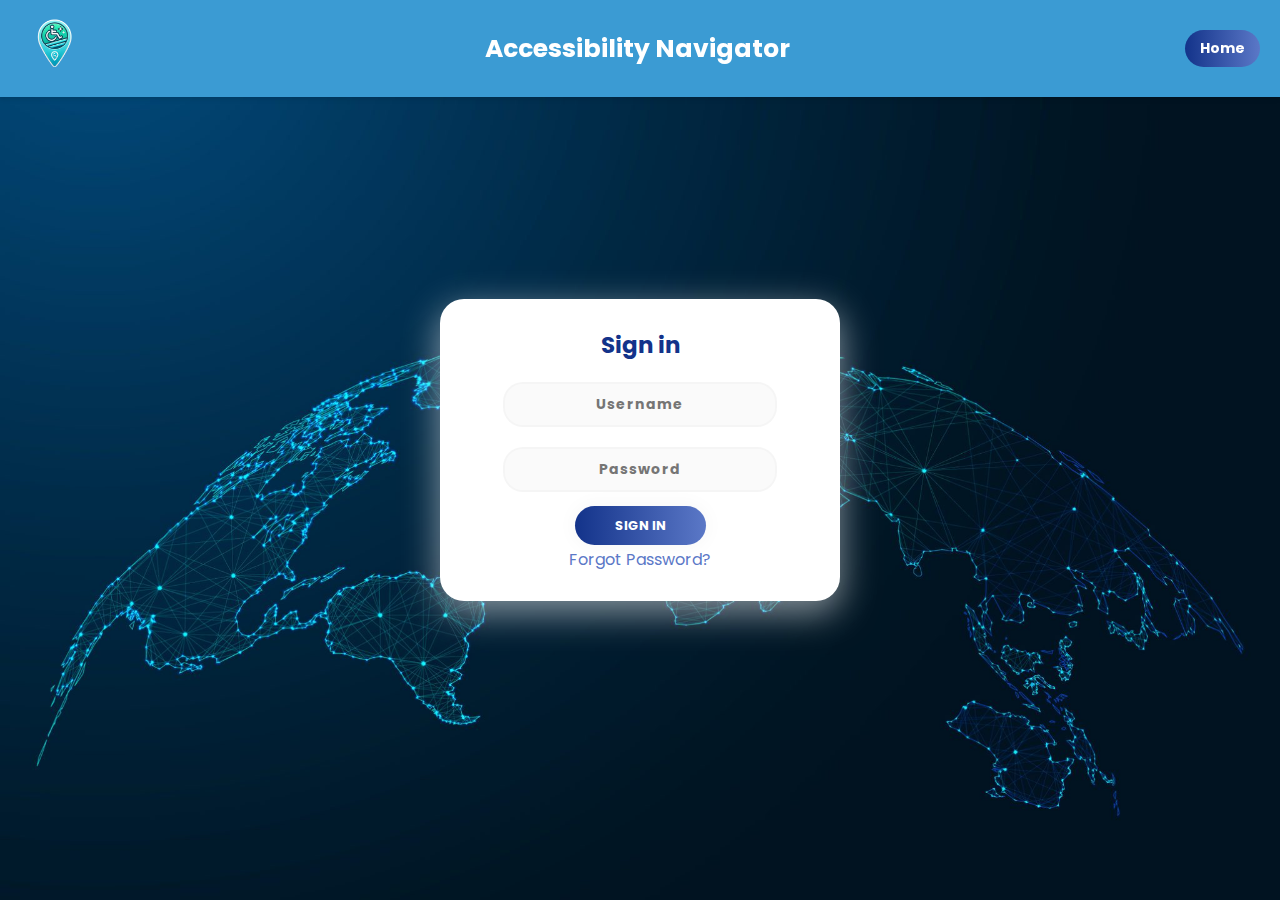
<file: login.html>
<!DOCTYPE html>
<html lang="en">
<head>
    <meta charset="UTF-8">
    <meta name="viewport" content="width=device-width, initial-scale=1.0">
    <title>Accessibility Navigator</title>
    <link rel="stylesheet" href="assets/style.css">

    <link rel="preconnect" href="https://fonts.googleapis.com">
    <link rel="preconnect" href="https://fonts.gstatic.com" crossorigin>
    <link href="https://fonts.googleapis.com/css2?family=Poppins:ital,wght@0,100;0,200;0,300;0,400;0,500;0,600;0,700;0,800;0,900;1,100;1,200;1,300;1,400;1,500;1,600;1,700;1,800;1,900&family=Source+Sans+3:ital,wght@0,200..900;1,200..900&display=swap" rel="stylesheet">

</head>

<header>
    <div class="logo-container">
        <img src="assets/logo.png" alt="Logo">
    </div>
    <div class="title-container">
        <h1>Accessibility Navigator</h1>
    </div>
    <div class="logout-container">
        <button class="login-button" onclick="location.href='index.html'">Home</button>
    </div>
</header>
<body>
    <div class="login">
        <p class="sign">Sign in</p>
        <form class="form1">
            <input class="un" type="text" placeholder="Username">
            <input class="pass" type="password" placeholder="Password">
            <a class="submit" href="index.html">Sign in</a>
            <p class="forgot"><a href="#">Forgot Password?</a></p>
        </form>
    </div>

</body>
</html>
</file>
<file: assets/style.css>
* {
    font-family: 'Poppins', 'Source Sans 3', sans-serif;
    margin: 0;
    padding: 0;
    box-sizing: border-box; 
}

body {
    background-color: black;
    background-image: url('bg.png');
    background-size: cover;
    background-position: center 0.1px ;
    background-repeat: no-repeat;
    background-attachment: fixed;
    display: flex;
    justify-content: center;
    align-items: center;
    min-height: 100vh;
    margin: 0;
    padding: 0;
    box-sizing: border-box;
    text-align: center;
    z-index: 998;
    overflow-y: auto; 
}

/* /////////////////////////////header ///////////////////////// */

header {
    position: fixed; 
    top: 0;
    left: 0;
    width: 100%; 
    z-index: 1000;
    display: flex;
    justify-content: space-between;
    align-items: center;
    padding: 10px 20px;
    background-color: #3b9bd3;
    color: #fff;
    box-shadow: 0 2px 5px rgba(0, 0, 0, 0.1);
}

.logo-container img {
    height: 70px; 
    width: auto;
}

.title-container h1 {
    font-size: 25px;
    font-weight: bold;
    margin: 0;
    color: #ffffff;
    text-align: center;
    flex-grow: 1;
}

.login-container {
    display: flex;
    align-items: center;
}

.login-button {
    background: linear-gradient(to right, #13338a, #5b78c7);
    color: #fff;
    border: none;
    border-radius: 5em;
    padding: 8px 15px;
    cursor: pointer;
    font-size: 14px;
    font-weight: bold;
    transition: background-color 0.3s ease;
}

.login-button:hover {
    background-color: #2238ff;
}

/* //////////////////////options/////////////////////// */
.options {
    position: fixed;
    top: 0;
    top: 96px; 
    left: 0;
    max-height: 30%;
    width: 100%; 
    height: 20%;
    display: flex;
    justify-content: flex-start;
    padding: 10px; 
    padding-top: 10px;
    z-index: 999;
    justify-content: center; 
    align-items: center; 
    flex-direction: row;
    z-index: 999;
}

.options div:hover {
    transform: scale(1.1);

}



.home, .map, .report, .about{
    width: 20%;
    height: 90%;
    background-color: white;
    margin: 1%;
    border-radius: 20px;
    box-shadow: 5px 5px 15px rgb(255, 255, 255);
}

.home{
    background-image: url('home.png');
    background-size: cover; 
    background-position: center 39%; 
    background-repeat: no-repeat;
}

.map{
    background-image: url('map.png');
    background-size: cover; 
    background-position: center; 
    background-repeat: no-repeat;
}

.report{
    background-image: url('report.png');
    background-size: cover; 
    background-position: center; 
    background-repeat: no-repeat;
}

.about{
    background-image: url('about.png');
    background-size: cover; 
    background-position: center; 
    background-repeat: no-repeat;
}

.content {
    width: 80%;
    height:100%; 
    background-color: rgba(255, 255, 255, 0.5); 
    margin: 20px auto; 
    border-radius: 10px; 
    box-shadow: 0 4px 8px rgba(0, 0, 0, 0.1);
    padding: 20px; 
    display: flex;
    margin-top: 300px;
    justify-content: center; 
    align-items: center; 
    z-index: 998;
    

}


/* ///////////////////////login//////////////////////// */

.login {
    background-color: #FFFFFF;
    width: 400px;
    border-radius: 1.5em;
    box-shadow: 0px 11px 35px 2px rgba(255, 255, 255, 0.5);
    padding: 1.8rem;
    text-align: center;
    margin: 20px;
}

.sign {
    color: #13338a;
    font-weight: bold;
    font-size: 23px;
}

form.form1 {
    margin-top: 20px;
}

.un, .pass {
    width: 80%;
    color: rgb(38, 50, 56);
    font-weight: 700;
    font-size: 14px;
    letter-spacing: 1px;
    background: rgba(136, 126, 126, 0.04);
    padding: 10px 20px;
    border: none;
    border-radius: 20px;
    outline: none;
    box-sizing: border-box;
    border: 2px solid rgba(0, 0, 0, 0.02);
    margin-bottom: 20px;
    text-align: center;
}

.un:focus, .pass:focus {
    border: 2px solid rgba(0, 0, 0, 0.18);
}

.submit {
    cursor: pointer;
    border-radius: 5em;
    font-weight: bold;
    color: #fff;
    background: linear-gradient(to right, #13338a, #5b78c7);
    border: 0;
    padding: 10px 40px;
    font-size: 13px;
    box-shadow: 0 0 20px 1px rgba(0, 0, 0, 0.04);
    margin: 20px 0;
    text-transform: uppercase;
    text-decoration: none;
}

.forgot {
    color: #5b78c7;
    margin-top: 10px;
}

.forgot a {
    text-decoration: none;
    color: inherit;
}

@media (max-width: 600px) {
    .container {
        width: 90%;
        border-radius: 0;
    }
}



.mapContent{
    position: fixed;
    top: 0.0002%;
    width: 100%;

    height:100% auto; 
    margin: 20px auto; 
    padding: 25px; 
    display: flex;
    margin-top: 250px;
    justify-content: center; 
    align-items: center; 
    z-index: 1001;
}

#map {
    height: 100%;
    width: 100%;
    min-height: 650px;
    z-index: 1002;
    border-radius: 20px;
    border-color: 2px white;
}

.popup-image {
    width: 100%;
    height: 100%;
    object-fit: contain;
    max-width: 600px;
    max-height: 400px;
    transition: opacity 0.3s;
}

#image-display {
    position: absolute;
    bottom: 0px;
    right: 0px;
    width: 600px;
    height: 400px;
    display: none;
    background: transparent;
    z-index: 10000;
    opacity: 0;
    transition: opacity 0.5s ease;
}
</file>
